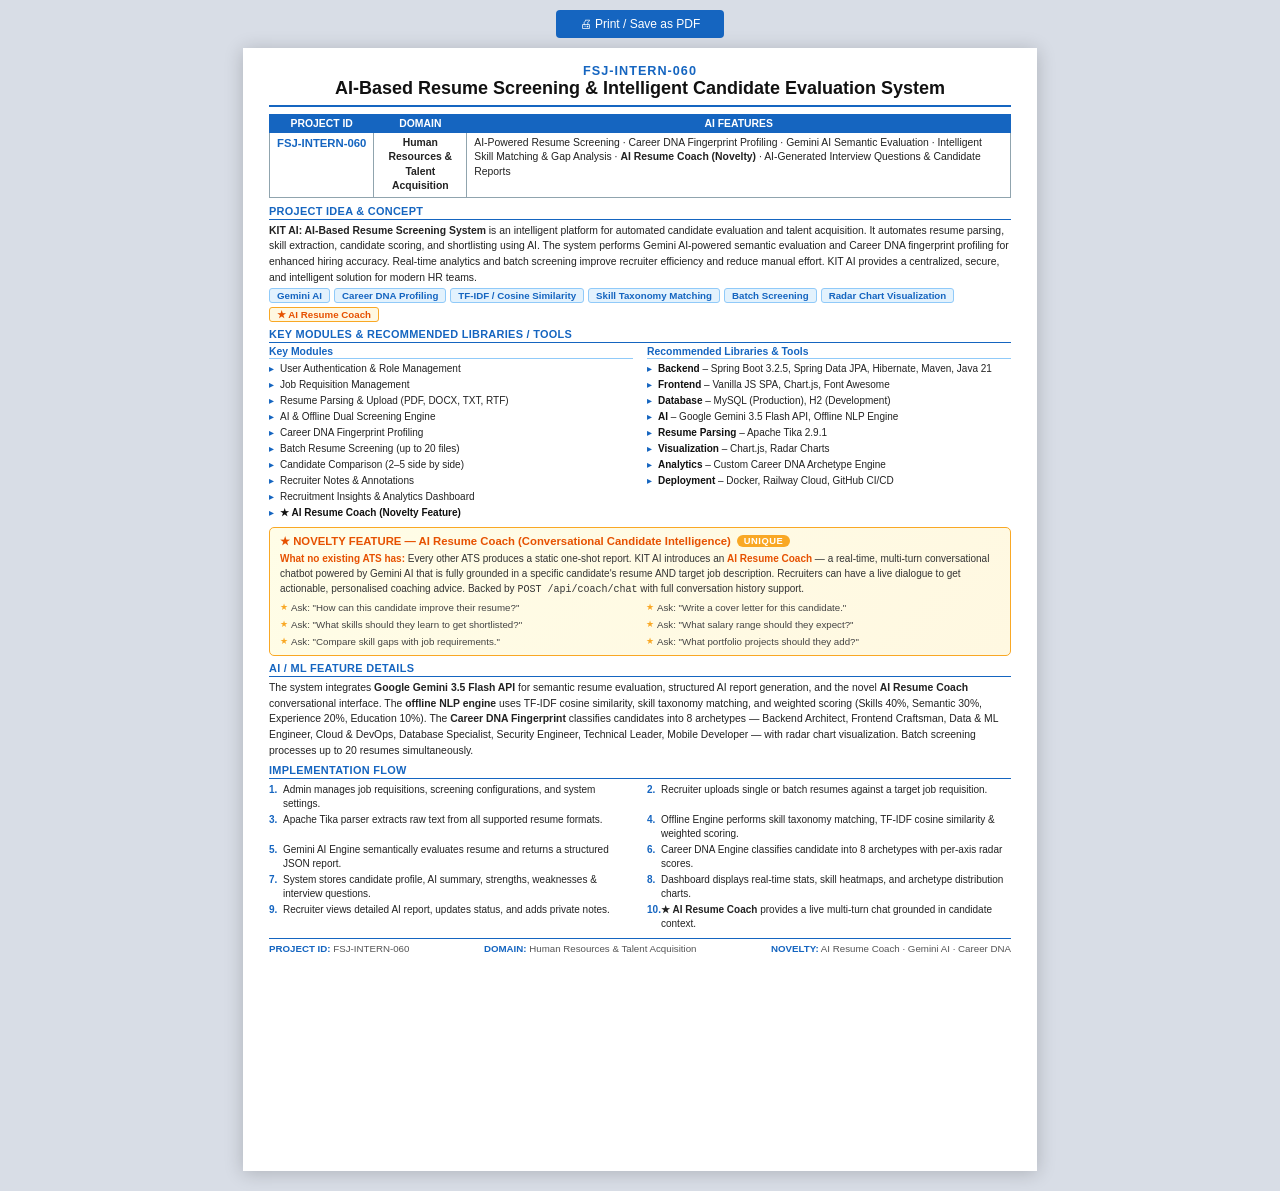
<file: FSJ-INTERN-060.html>
<!DOCTYPE html>
<html lang="en">
<head>
<meta charset="UTF-8"/>
<meta name="viewport" content="width=device-width,initial-scale=1.0"/>
<title>FSJ-INTERN-060 – AI-Based Resume Screening System</title>
<style>
*,*::before,*::after{box-sizing:border-box;margin:0;padding:0}
body{font-family:Arial,sans-serif;font-size:8.8pt;background:#d8dde6;color:#111}
#print-btn{display:block;margin:10px auto;padding:7px 24px;background:#1565c0;color:#fff;
  border:none;border-radius:4px;font-size:12px;cursor:pointer;font-family:Arial,sans-serif}
#print-btn:hover{background:#0d47a1}
.page{width:794px;height:1123px;background:#fff;margin:10px auto 20px;
  padding:16px 26px 12px;box-shadow:0 2px 18px rgba(0,0,0,.2);overflow:hidden}
.header{text-align:center;border-bottom:2px solid #1565c0;padding-bottom:5px;margin-bottom:7px}
.hid{font-size:9.5pt;font-weight:bold;color:#1565c0;letter-spacing:1px}
.htitle{font-size:13.5pt;font-weight:bold;color:#111;line-height:1.2}
.meta-table{width:100%;border-collapse:collapse;margin-bottom:7px}
.meta-table th{background:#1565c0;color:#fff;font-weight:bold;text-align:center;
  padding:3px 7px;border:1px solid #1565c0;font-size:7.8pt;text-transform:uppercase}
.meta-table td{border:1px solid #90a4ae;padding:3px 7px;vertical-align:top;
  text-align:center;font-size:7.8pt;line-height:1.4;color:#222}
.meta-table td:first-child{font-weight:bold;color:#1565c0;font-size:8.5pt;white-space:nowrap}
.meta-table td:nth-child(2){font-weight:600}
.meta-table td:nth-child(3){text-align:left}
.sh{font-size:8.2pt;font-weight:bold;color:#1565c0;border-bottom:1.5px solid #1565c0;
  padding-bottom:2px;margin:6px 0 3px;text-transform:uppercase;letter-spacing:.3px}
.sb{font-size:7.8pt;color:#222;line-height:1.5;margin-bottom:2px}
.two-col{display:flex;gap:14px;margin-bottom:2px}
.col{flex:1}
.col-h{font-size:7.8pt;font-weight:bold;color:#1565c0;border-bottom:1px solid #90caf9;
  padding-bottom:1px;margin-bottom:2px}
ul.sl{list-style:none;padding:0;margin:0}
ul.sl li{font-size:7.5pt;color:#222;padding:1px 0 1px 11px;position:relative;line-height:1.4}
ul.sl li::before{content:"▸";position:absolute;left:0;color:#1565c0;font-size:7.5pt;top:1px}
ul.sl li strong{color:#111}
ol.fl{list-style:none;padding:0;margin:0;counter-reset:fc;
  display:grid;grid-template-columns:1fr 1fr;gap:0px 14px}
ol.fl li{font-size:7.5pt;color:#222;padding:1px 0 1px 14px;position:relative;
  line-height:1.4;counter-increment:fc}
ol.fl li::before{content:counter(fc)".";position:absolute;left:0;color:#1565c0;
  font-weight:bold;font-size:7.5pt;width:12px}
.ai-tags{display:flex;flex-wrap:wrap;gap:4px;margin:3px 0}
.ai-tag{background:#e3f2fd;border:1px solid #90caf9;border-radius:3px;
  padding:1px 7px;font-size:7.3pt;color:#1565c0;font-weight:600}
/* NOVELTY BOX */
.novelty-box{background:linear-gradient(135deg,#fffde7,#fff8e1);border:1.5px solid #f9a825;
  border-radius:5px;padding:6px 10px;margin:6px 0 3px}
.novelty-title{font-size:8.5pt;font-weight:bold;color:#e65100;margin-bottom:3px;
  display:flex;align-items:center;gap:6px}
.novelty-badge{background:#f9a825;color:#fff;font-size:7pt;font-weight:700;
  padding:1px 7px;border-radius:10px;letter-spacing:.5px}
.novelty-body{font-size:7.5pt;color:#333;line-height:1.5}
.novelty-body strong{color:#e65100}
ul.nsl{list-style:none;padding:0;margin:3px 0 0 0;display:grid;grid-template-columns:1fr 1fr;gap:1px 12px}
ul.nsl li{font-size:7.3pt;color:#444;padding:1px 0 1px 11px;position:relative;line-height:1.4}
ul.nsl li::before{content:"★";position:absolute;left:0;color:#f9a825;font-size:7pt;top:1px}
.footer{border-top:1.5px solid #1565c0;padding-top:4px;margin-top:6px;
  display:flex;justify-content:space-between;font-size:7.3pt;color:#555}
.footer span{font-weight:bold;color:#1565c0}
@media print{
  body{background:#fff}
  #print-btn{display:none!important}
  .page{margin:0;padding:10px 18px;box-shadow:none;width:100%;height:auto}
}
@page{size:A4;margin:7mm 9mm}
</style>
</head>
<body>

<button id="print-btn" onclick="window.print()">🖨 Print / Save as PDF</button>

<div class="page">

  <div class="header">
    <div class="hid">FSJ-INTERN-060</div>
    <div class="htitle">AI-Based Resume Screening &amp; Intelligent Candidate Evaluation System</div>
  </div>

  <table class="meta-table">
    <thead><tr><th>PROJECT ID</th><th>DOMAIN</th><th>AI FEATURES</th></tr></thead>
    <tbody><tr>
      <td>FSJ-INTERN-060</td>
      <td>Human Resources &amp;<br>Talent Acquisition</td>
      <td>AI-Powered Resume Screening · Career DNA Fingerprint Profiling · Gemini AI Semantic Evaluation ·
          Intelligent Skill Matching &amp; Gap Analysis · <strong>AI Resume Coach (Novelty)</strong> ·
          AI-Generated Interview Questions &amp; Candidate Reports</td>
    </tr></tbody>
  </table>

  <!-- PROJECT IDEA -->
  <div class="sh">Project Idea &amp; Concept</div>
  <p class="sb"><strong>KIT AI: AI-Based Resume Screening System</strong> is an intelligent platform for automated
  candidate evaluation and talent acquisition. It automates resume parsing, skill extraction, candidate scoring, and
  shortlisting using AI. The system performs Gemini AI-powered semantic evaluation and Career DNA fingerprint profiling
  for enhanced hiring accuracy. Real-time analytics and batch screening improve recruiter efficiency and reduce manual
  effort. KIT AI provides a centralized, secure, and intelligent solution for modern HR teams.</p>
  <div class="ai-tags">
    <span class="ai-tag">Gemini AI</span>
    <span class="ai-tag">Career DNA Profiling</span>
    <span class="ai-tag">TF-IDF / Cosine Similarity</span>
    <span class="ai-tag">Skill Taxonomy Matching</span>
    <span class="ai-tag">Batch Screening</span>
    <span class="ai-tag">Radar Chart Visualization</span>
    <span class="ai-tag" style="background:#fff8e1;border-color:#f9a825;color:#e65100;">★ AI Resume Coach</span>
  </div>

  <!-- KEY MODULES + TOOLS -->
  <div class="sh">Key Modules &amp; Recommended Libraries / Tools</div>
  <div class="two-col">
    <div class="col">
      <div class="col-h">Key Modules</div>
      <ul class="sl">
        <li>User Authentication &amp; Role Management</li>
        <li>Job Requisition Management</li>
        <li>Resume Parsing &amp; Upload (PDF, DOCX, TXT, RTF)</li>
        <li>AI &amp; Offline Dual Screening Engine</li>
        <li>Career DNA Fingerprint Profiling</li>
        <li>Batch Resume Screening (up to 20 files)</li>
        <li>Candidate Comparison (2–5 side by side)</li>
        <li>Recruiter Notes &amp; Annotations</li>
        <li>Recruitment Insights &amp; Analytics Dashboard</li>
        <li><strong>★ AI Resume Coach (Novelty Feature)</strong></li>
      </ul>
    </div>
    <div class="col">
      <div class="col-h">Recommended Libraries &amp; Tools</div>
      <ul class="sl">
        <li><strong>Backend</strong> – Spring Boot 3.2.5, Spring Data JPA, Hibernate, Maven, Java 21</li>
        <li><strong>Frontend</strong> – Vanilla JS SPA, Chart.js, Font Awesome</li>
        <li><strong>Database</strong> – MySQL (Production), H2 (Development)</li>
        <li><strong>AI</strong> – Google Gemini 3.5 Flash API, Offline NLP Engine</li>
        <li><strong>Resume Parsing</strong> – Apache Tika 2.9.1</li>
        <li><strong>Visualization</strong> – Chart.js, Radar Charts</li>
        <li><strong>Analytics</strong> – Custom Career DNA Archetype Engine</li>
        <li><strong>Deployment</strong> – Docker, Railway Cloud, GitHub CI/CD</li>
      </ul>
    </div>
  </div>

  <!-- NOVELTY FEATURE BOX -->
  <div class="novelty-box">
    <div class="novelty-title">
      ★ NOVELTY FEATURE — AI Resume Coach (Conversational Candidate Intelligence)
      <span class="novelty-badge">UNIQUE</span>
    </div>
    <p class="novelty-body">
      <strong>What no existing ATS has:</strong> Every other ATS produces a static one-shot report. KIT AI introduces
      an <strong>AI Resume Coach</strong> — a real-time, multi-turn conversational chatbot powered by Gemini AI that is
      fully grounded in a specific candidate's resume AND target job description. Recruiters can have a live dialogue
      to get actionable, personalised coaching advice. Backed by <code>POST /api/coach/chat</code> with full
      conversation history support.
    </p>
    <ul class="nsl">
      <li>Ask: "How can this candidate improve their resume?"</li>
      <li>Ask: "Write a cover letter for this candidate."</li>
      <li>Ask: "What skills should they learn to get shortlisted?"</li>
      <li>Ask: "What salary range should they expect?"</li>
      <li>Ask: "Compare skill gaps with job requirements."</li>
      <li>Ask: "What portfolio projects should they add?"</li>
    </ul>
  </div>

  <!-- AI / ML FEATURES -->
  <div class="sh">AI / ML Feature Details</div>
  <p class="sb">The system integrates <strong>Google Gemini 3.5 Flash API</strong> for semantic resume evaluation,
  structured AI report generation, and the novel <strong>AI Resume Coach</strong> conversational interface. The
  <strong>offline NLP engine</strong> uses TF-IDF cosine similarity, skill taxonomy matching, and weighted scoring
  (Skills 40%, Semantic 30%, Experience 20%, Education 10%). The <strong>Career DNA Fingerprint</strong> classifies
  candidates into 8 archetypes — Backend Architect, Frontend Craftsman, Data &amp; ML Engineer, Cloud &amp; DevOps,
  Database Specialist, Security Engineer, Technical Leader, Mobile Developer — with radar chart visualization.
  Batch screening processes up to 20 resumes simultaneously.</p>

  <!-- IMPLEMENTATION FLOW -->
  <div class="sh">Implementation Flow</div>
  <ol class="fl">
    <li>Admin manages job requisitions, screening configurations, and system settings.</li>
    <li>Recruiter uploads single or batch resumes against a target job requisition.</li>
    <li>Apache Tika parser extracts raw text from all supported resume formats.</li>
    <li>Offline Engine performs skill taxonomy matching, TF-IDF cosine similarity &amp; weighted scoring.</li>
    <li>Gemini AI Engine semantically evaluates resume and returns a structured JSON report.</li>
    <li>Career DNA Engine classifies candidate into 8 archetypes with per-axis radar scores.</li>
    <li>System stores candidate profile, AI summary, strengths, weaknesses &amp; interview questions.</li>
    <li>Dashboard displays real-time stats, skill heatmaps, and archetype distribution charts.</li>
    <li>Recruiter views detailed AI report, updates status, and adds private notes.</li>
    <li><strong>★ AI Resume Coach</strong> provides a live multi-turn chat grounded in candidate context.</li>
  </ol>

  <div class="footer">
    <div><span>PROJECT ID:</span> FSJ-INTERN-060</div>
    <div><span>DOMAIN:</span> Human Resources &amp; Talent Acquisition</div>
    <div><span>NOVELTY:</span> AI Resume Coach · Gemini AI · Career DNA</div>
  </div>

</div>
</body>
</html>
</file>
